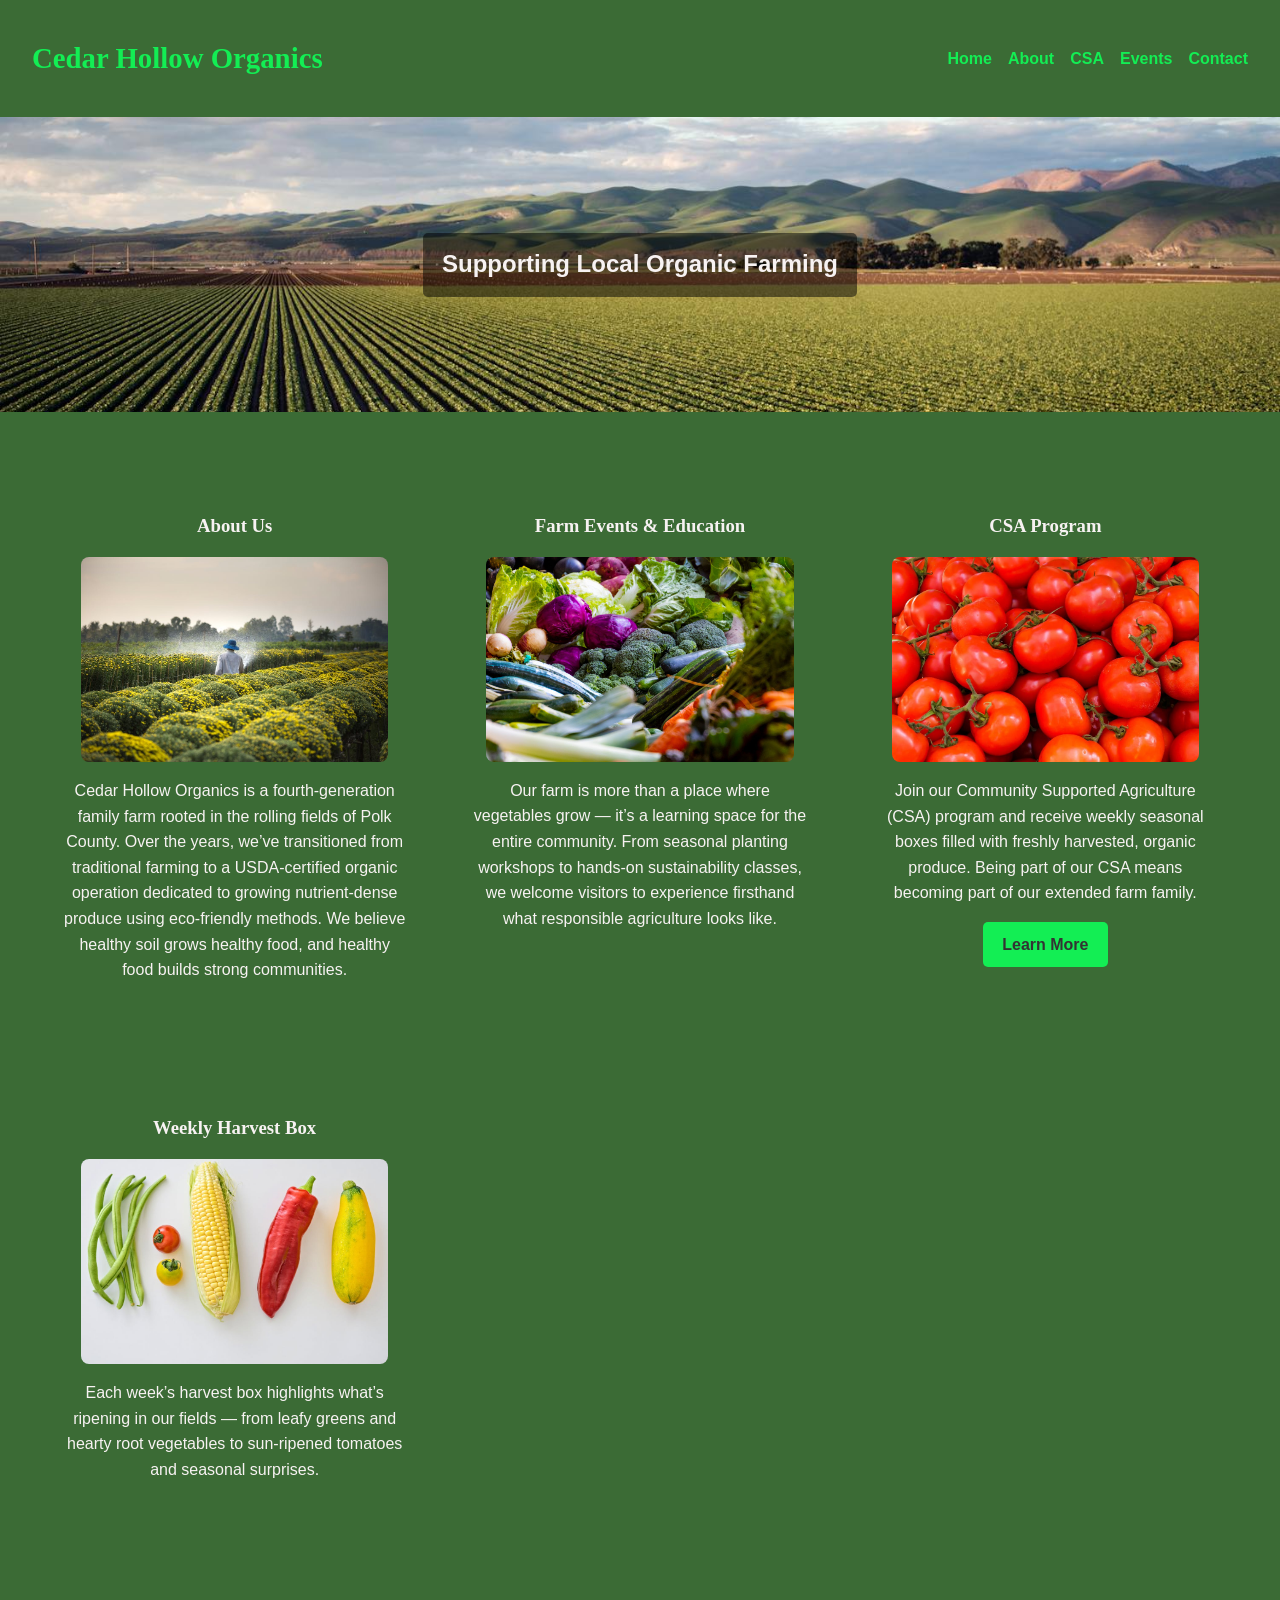
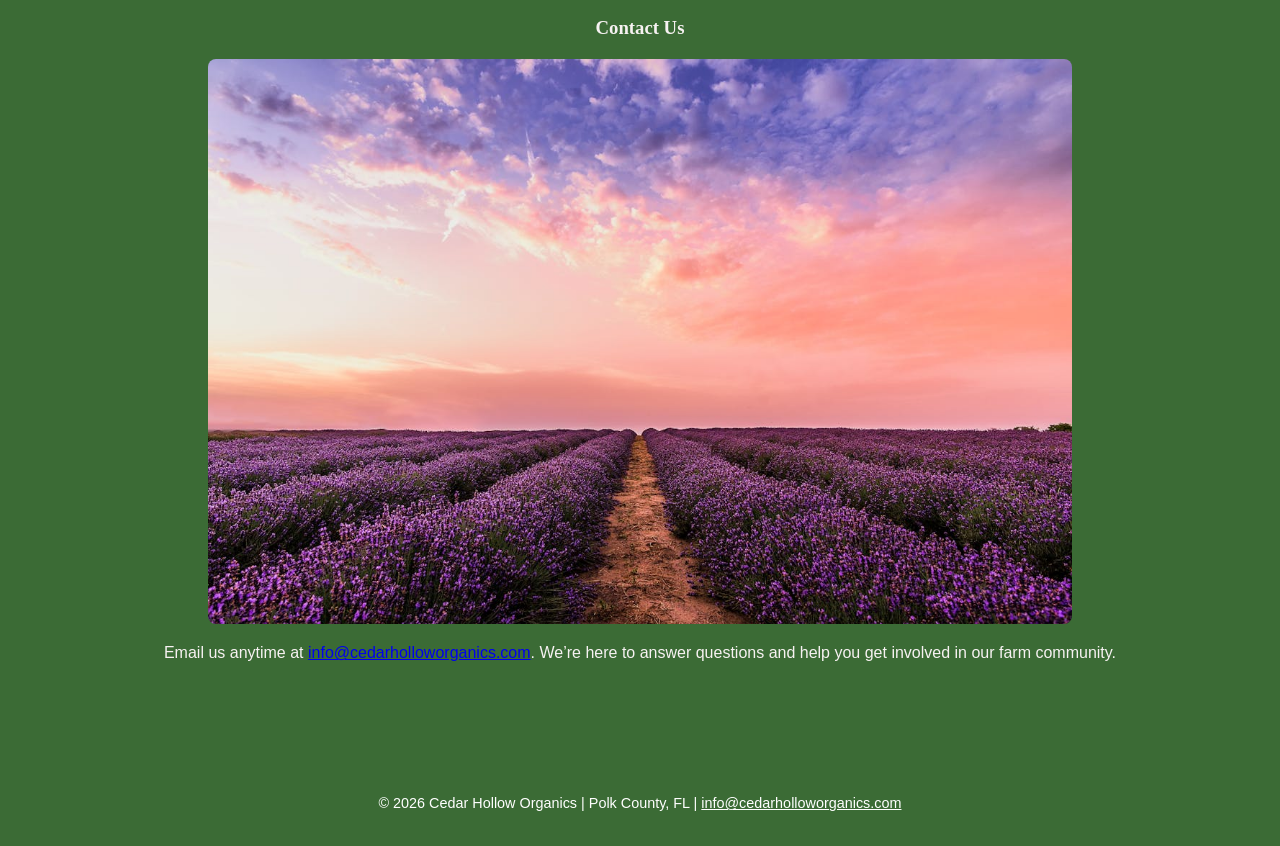
<file: index.html>
<!DOCTYPE html>
<html lang="en">
<head>
  <meta charset="UTF-8">
  <meta name="viewport" content="width=device-width, initial-scale=1.0">
  <title>Cedar Hollow Organics | Home</title>
  <meta name="description" content="Cedar Hollow Organics provides fresh organic produce, CSA memberships, and farm events for the Polk County community.">
  <link rel="stylesheet" href="style.css">
</head>
<body>

<header>
  <h1>Cedar Hollow Organics</h1>
  <nav>
    <button class="menu-toggle" aria-label="Menu">&#9776;</button>
    <ul class="nav-list">
      <li><a href="index.html">Home</a></li>
      <li><a href="about.html">About</a></li>
      <li><a href="csa.html">CSA</a></li>
      <li><a href="events.html">Events</a></li>
      <li><a href="contact.html">Contact</a></li>
    </ul>
  </nav>
</header>

<section class="hero">
  <h2>Supporting Local Organic Farming</h2>
</section>

<main>

  <section id="about">
    <h3>About Us</h3>
    <div class="home-image-container">
      <img src="images/about_us.jpeg" alt="Farmers tending crops at Cedar Hollow Organics">
    </div>
    <p>Cedar Hollow Organics is a fourth‑generation family farm rooted in the rolling fields of Polk County. Over the years, we’ve transitioned from traditional farming to a USDA‑certified organic operation dedicated to growing nutrient‑dense produce using eco‑friendly methods. We believe healthy soil grows healthy food, and healthy food builds strong communities.</p>
  </section>

  <section id="events">
    <h3>Farm Events & Education</h3>
    <div class="home-image-container">
      <img src="images/events.jpeg" alt="Community members attending a farm workshop">
    </div>
    <p>Our farm is more than a place where vegetables grow — it’s a learning space for the entire community. From seasonal planting workshops to hands‑on sustainability classes, we welcome visitors to experience firsthand what responsible agriculture looks like.</p>
  </section>

  <section id="csa">
    <h3>CSA Program</h3>
    <div class="home-image-container">
      <img src="images/csa_program.jpeg" alt="CSA produce box filled with fresh vegetables">
    </div>
    <p>Join our Community Supported Agriculture (CSA) program and receive weekly seasonal boxes filled with freshly harvested, organic produce. Being part of our CSA means becoming part of our extended farm family.</p>
    <a href="csa.html" class="button">Learn More</a>
  </section>

  <section id="harvest">
    <h3>Weekly Harvest Box</h3>
    <div class="home-image-container">
      <img src="images/harvest_box.jpeg" alt="Weekly harvest box with assorted organic produce">
    </div>
    <p>Each week’s harvest box highlights what’s ripening in our fields — from leafy greens and hearty root vegetables to sun‑ripened tomatoes and seasonal surprises.</p>
  </section>

  <section id="contact">
    <h3>Contact Us</h3>
    <div class="home-image-container contact-home-image">
      <img src="images/contact.jpeg" alt="Farmhouse exterior at Cedar Hollow Organics">
    </div>
    <p>Email us anytime at <a href="mailto:info@cedarholloworganics.com">info@cedarholloworganics.com</a>. We’re here to answer questions and help you get involved in our farm community.</p>
  </section>

</main>

<footer>
  <p>© 2026 Cedar Hollow Organics | Polk County, FL | 
    <a href="mailto:info@cedarholloworganics.com">info@cedarholloworganics.com</a></p>
</footer>

<script>
const menuToggle=document.querySelector('.menu-toggle');
const navList=document.querySelector('.nav-list');
menuToggle.addEventListener('click',()=>{navList.classList.toggle('show');});
</script>

</body>
</html>
</file>
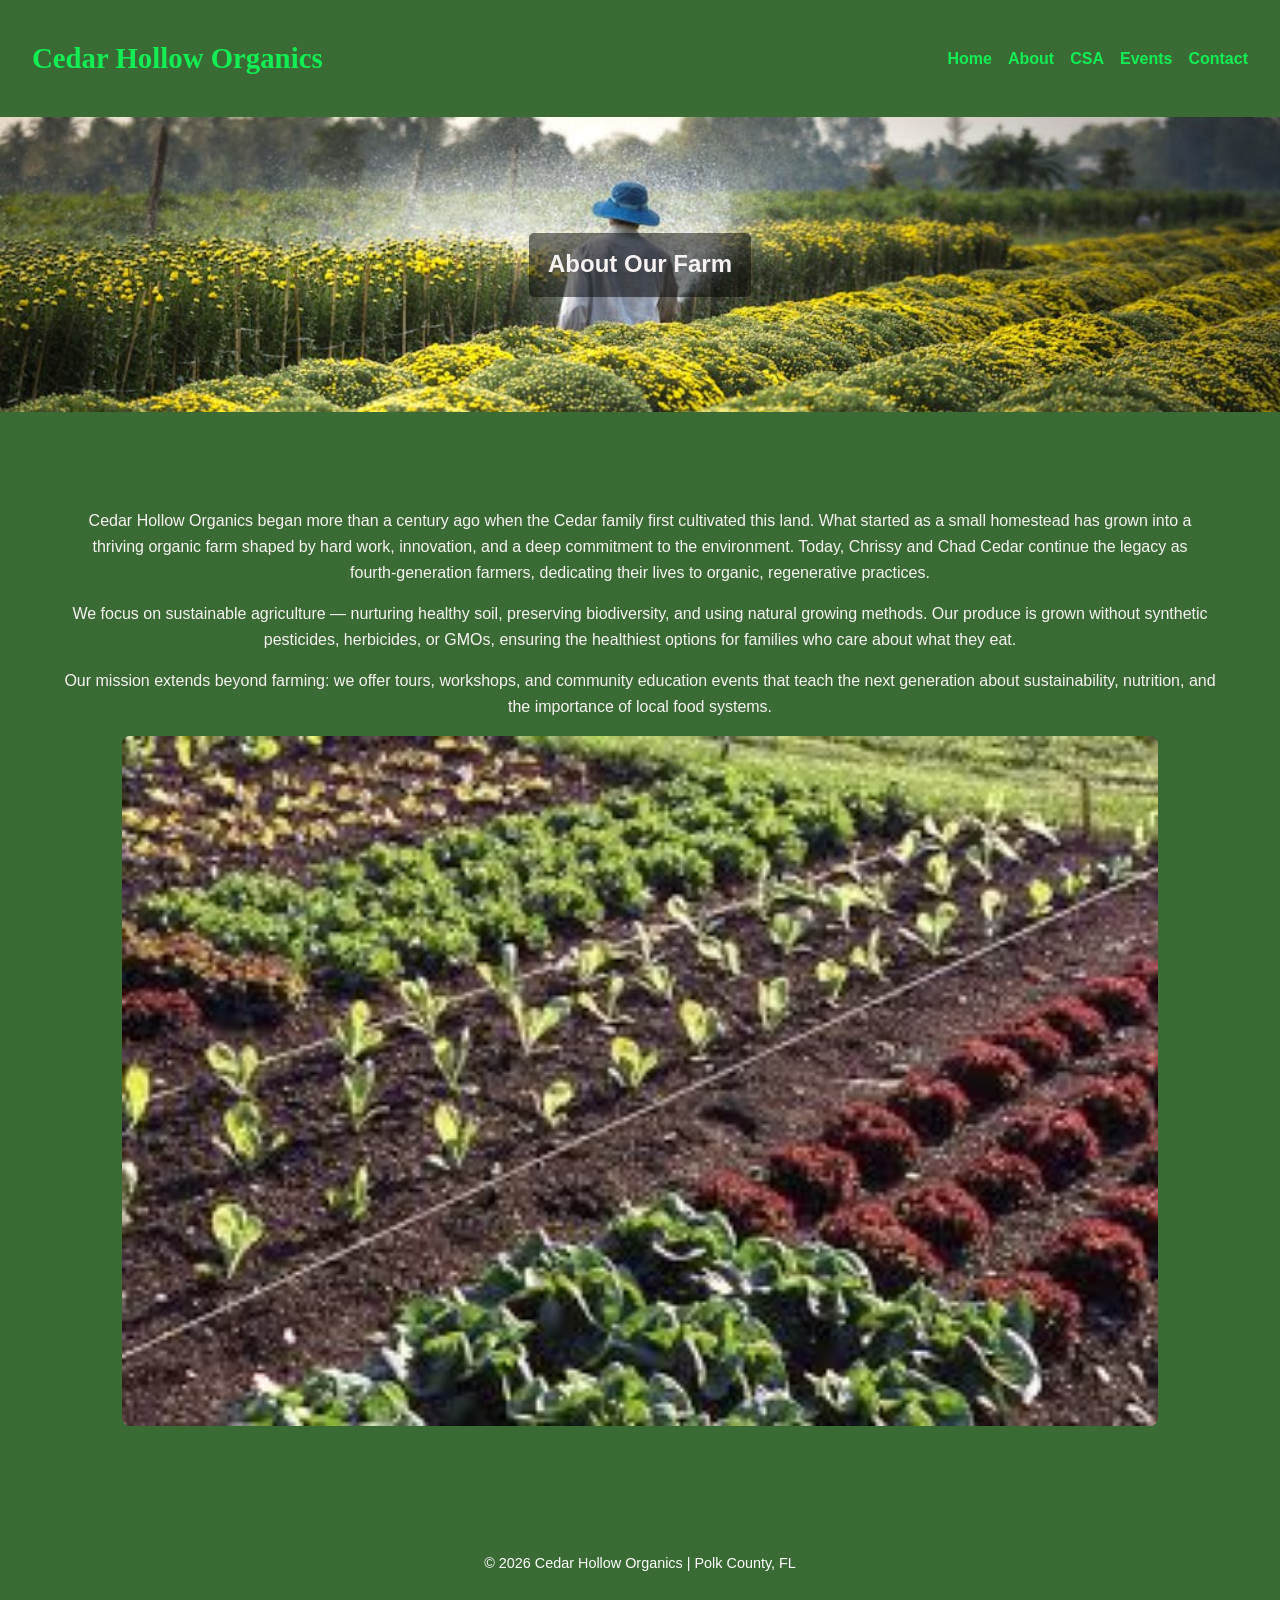
<file: about.html>
<!DOCTYPE html>
<html lang="en">
<head>
  <meta charset="UTF-8">
  <meta name="viewport" content="width=device-width, initial-scale=1.0">
  <title>About | Cedar Hollow Organics</title>
  <meta name="description" content="Learn how the Cedar family built a sustainable, organic farm over four generations.">
  <link rel="stylesheet" href="style.css">
</head>
<body>

<header>
  <h1>Cedar Hollow Organics</h1>
  <nav>
    <button class="menu-toggle" aria-label="Menu">&#9776;</button>
    <ul class="nav-list">
      <li><a href="index.html">Home</a></li>
      <li><a href="about.html">About</a></li>
      <li><a href="csa.html">CSA</a></li>
      <li><a href="events.html">Events</a></li>
      <li><a href="contact.html">Contact</a></li>
    </ul>
  </nav>
</header>

<section class="about-hero">
  <h2>About Our Farm</h2>
</section>

<main>
  <section class="about-content">
    <p>Cedar Hollow Organics began more than a century ago when the Cedar family first cultivated this land. What started as a small homestead has grown into a thriving organic farm shaped by hard work, innovation, and a deep commitment to the environment. Today, Chrissy and Chad Cedar continue the legacy as fourth‑generation farmers, dedicating their lives to organic, regenerative practices.</p>

    <p>We focus on sustainable agriculture — nurturing healthy soil, preserving biodiversity, and using natural growing methods. Our produce is grown without synthetic pesticides, herbicides, or GMOs, ensuring the healthiest options for families who care about what they eat.</p>

    <p>Our mission extends beyond farming: we offer tours, workshops, and community education events that teach the next generation about sustainability, nutrition, and the importance of local food systems.</p>

    <div class="home-image-container">
      <img src="images/farm_family.jpeg" alt="The Cedar family working on their organic farm together">
    </div>
  </section>
</main>

<footer>
  <p>© 2026 Cedar Hollow Organics | Polk County, FL</p>
</footer>

<script>
const menuToggle=document.querySelector('.menu-toggle');
const navList=document.querySelector('.nav-list');
menuToggle.addEventListener('click',()=>{navList.classList.toggle('show');});
</script>

</body>
</html>
</file>
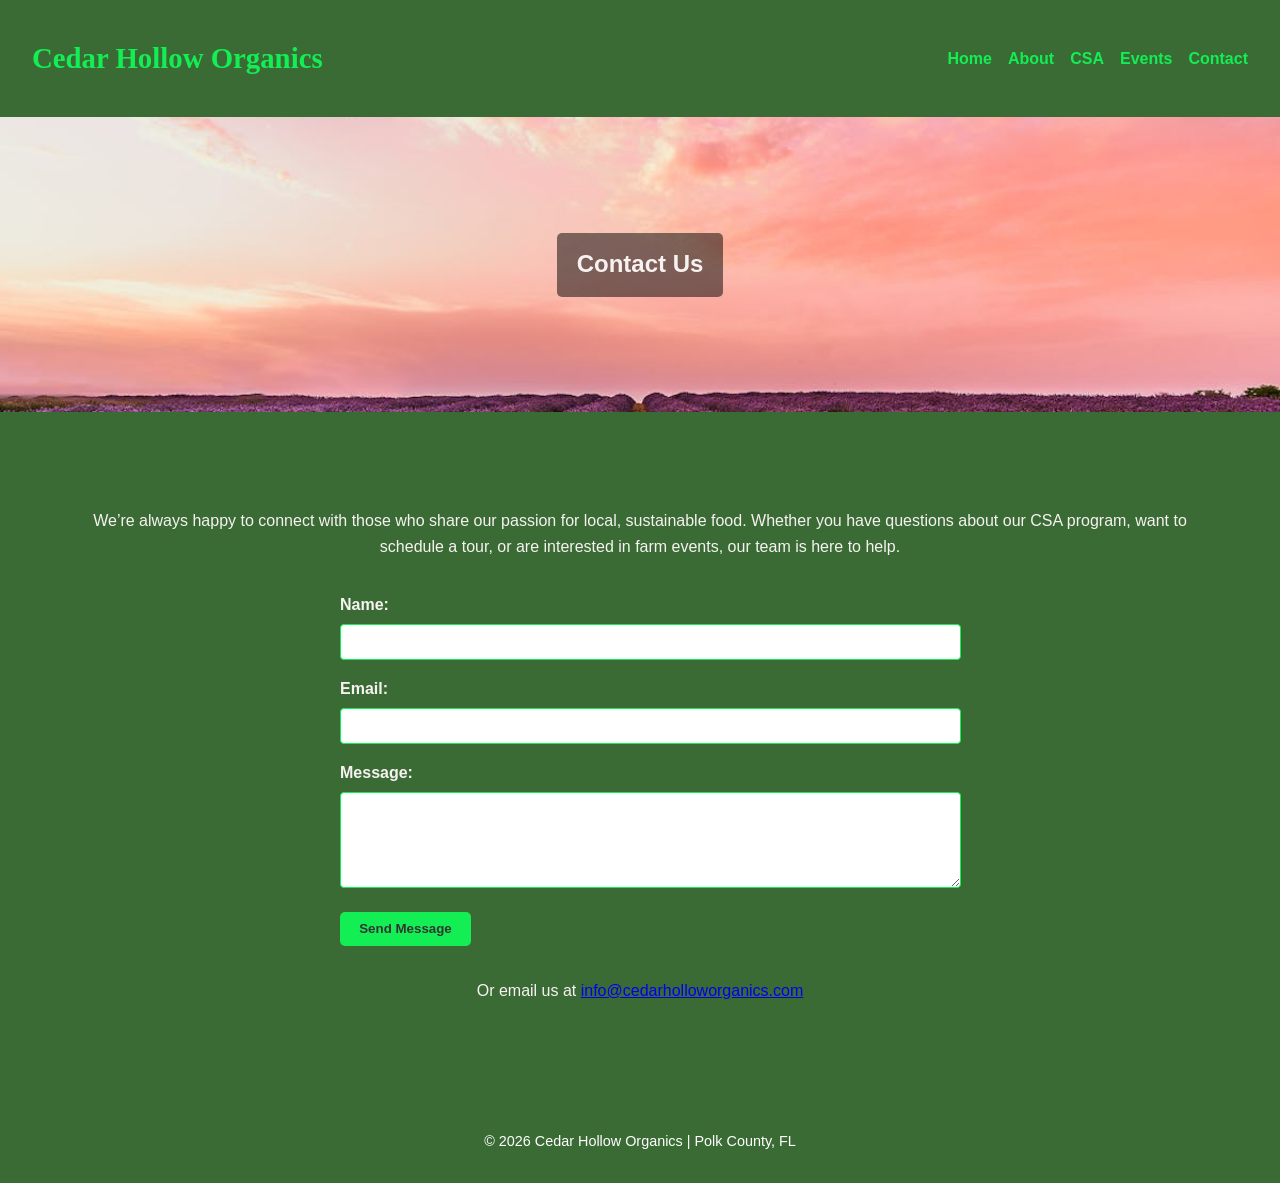
<file: contact.html>
<!DOCTYPE html>
<html lang="en">
<head>
  <meta charset="UTF-8">
  <meta name="viewport" content="width=device-width, initial-scale=1.0">
  <title>Contact | Cedar Hollow Organics</title>
  <meta name="description" content="Contact Cedar Hollow Organics to learn more about our farm, CSA program, or community events.">
  <link rel="stylesheet" href="style.css">
</head>
<body>

<header>
  <h1>Cedar Hollow Organics</h1>
  <nav>
    <button class="menu-toggle" aria-label="Menu">&#9776;</button>
    <ul class="nav-list">
      <li><a href="index.html">Home</a></li>
      <li><a href="about.html">About</a></li>
      <li><a href="csa.html">CSA</a></li>
      <li><a href="events.html">Events</a></li>
      <li><a href="contact.html">Contact</a></li>
    </ul>
  </nav>
</header>

<section class="contact-hero">
  <h2>Contact Us</h2>
</section>

<main>
  <section class="contact-form">
    <p>We’re always happy to connect with those who share our passion for local, sustainable food. Whether you have questions about our CSA program, want to schedule a tour, or are interested in farm events, our team is here to help.</p>

    <form>
      <label for="name">Name:</label>
      <input type="text" id="name" name="name" required>

      <label for="email">Email:</label>
      <input type="email" id="email" name="email" required>

      <label for="message">Message:</label>
      <textarea id="message" name="message" rows="5" required></textarea>

      <button type="submit" class="button">Send Message</button>
    </form>

    <p style="text-align:center; margin-top:1rem;">
      Or email us at 
      <a href="mailto:info@cedarholloworganics.com">info@cedarholloworganics.com</a>
    </p>
  </section>
</main>

<footer>
  <p>© 2026 Cedar Hollow Organics | Polk County, FL</p>
</footer>

<script>
const menuToggle=document.querySelector('.menu-toggle');
const navList=document.querySelector('.nav-list');
menuToggle.addEventListener('click',()=>{navList.classList.toggle('show');});
</script>

</body>
</html>
</file>
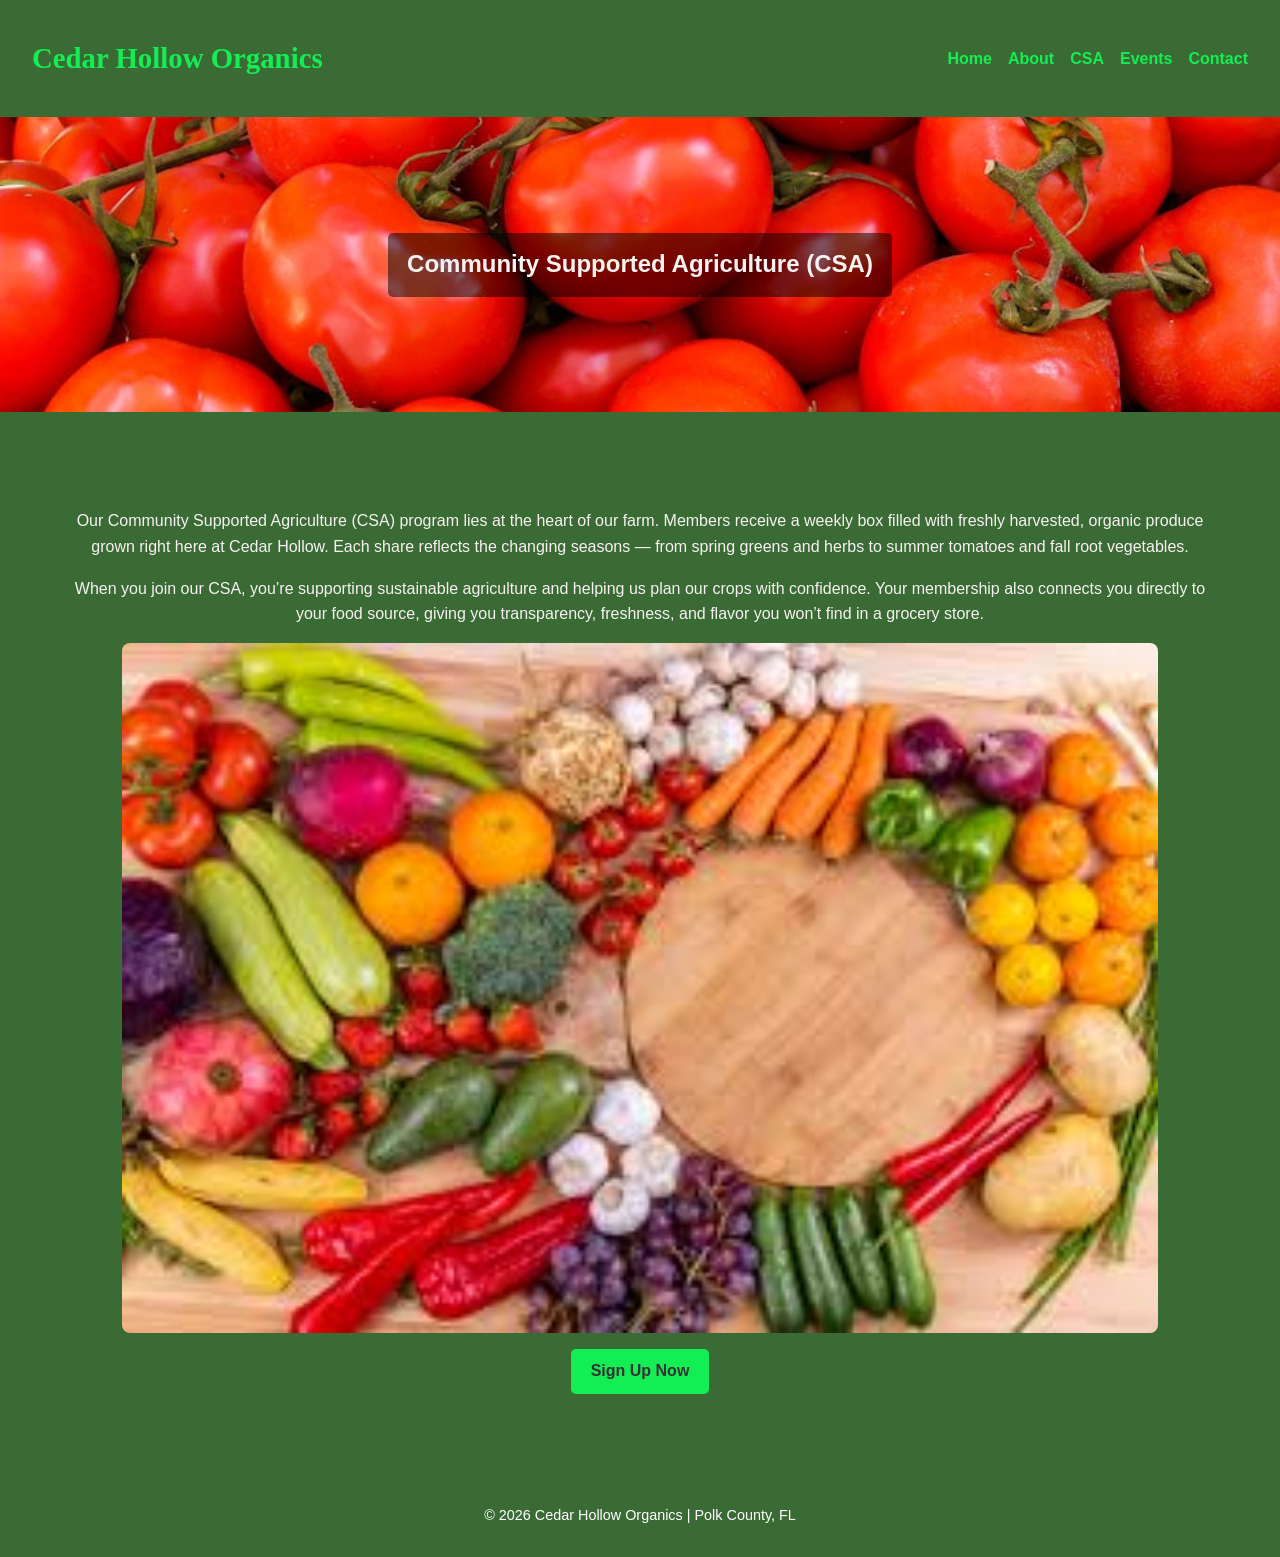
<file: csa.html>
<!DOCTYPE html>
<html lang="en">
<head>
  <meta charset="UTF-8">
  <meta name="viewport" content="width=device-width, initial-scale=1.0">
  <title>CSA Program | Cedar Hollow Organics</title>
  <meta name="description" content="Join our CSA program for weekly seasonal boxes of fresh organic produce grown on our family farm.">
  <link rel="stylesheet" href="style.css">
</head>
<body>

<header>
  <h1>Cedar Hollow Organics</h1>
  <nav>
    <button class="menu-toggle" aria-label="Menu">&#9776;</button>
    <ul class="nav-list">
      <li><a href="index.html">Home</a></li>
      <li><a href="about.html">About</a></li>
      <li><a href="csa.html">CSA</a></li>
      <li><a href="events.html">Events</a></li>
      <li><a href="contact.html">Contact</a></li>
    </ul>
  </nav>
</header>

<section class="csa-hero">
  <h2>Community Supported Agriculture (CSA)</h2>
</section>

<main>
  <section class="csa-info">
    <p>Our Community Supported Agriculture (CSA) program lies at the heart of our farm. Members receive a weekly box filled with freshly harvested, organic produce grown right here at Cedar Hollow. Each share reflects the changing seasons — from spring greens and herbs to summer tomatoes and fall root vegetables.</p>

    <p>When you join our CSA, you’re supporting sustainable agriculture and helping us plan our crops with confidence. Your membership also connects you directly to your food source, giving you transparency, freshness, and flavor you won’t find in a grocery store.</p>

    <div class="home-image-container">
      <img src="images/vegetable_variety.jpeg" alt="Assortment of fresh organic vegetables harvested for CSA members">
    </div>

    <a href="#" class="button">Sign Up Now</a>
  </section>
</main>

<footer>
  <p>© 2026 Cedar Hollow Organics | Polk County, FL</p>
</footer>

<script>
const menuToggle=document.querySelector('.menu-toggle');
const navList=document.querySelector('.nav-list');
menuToggle.addEventListener('click',()=>{navList.classList.toggle('show');});
</script>

</body>
</html>
</file>
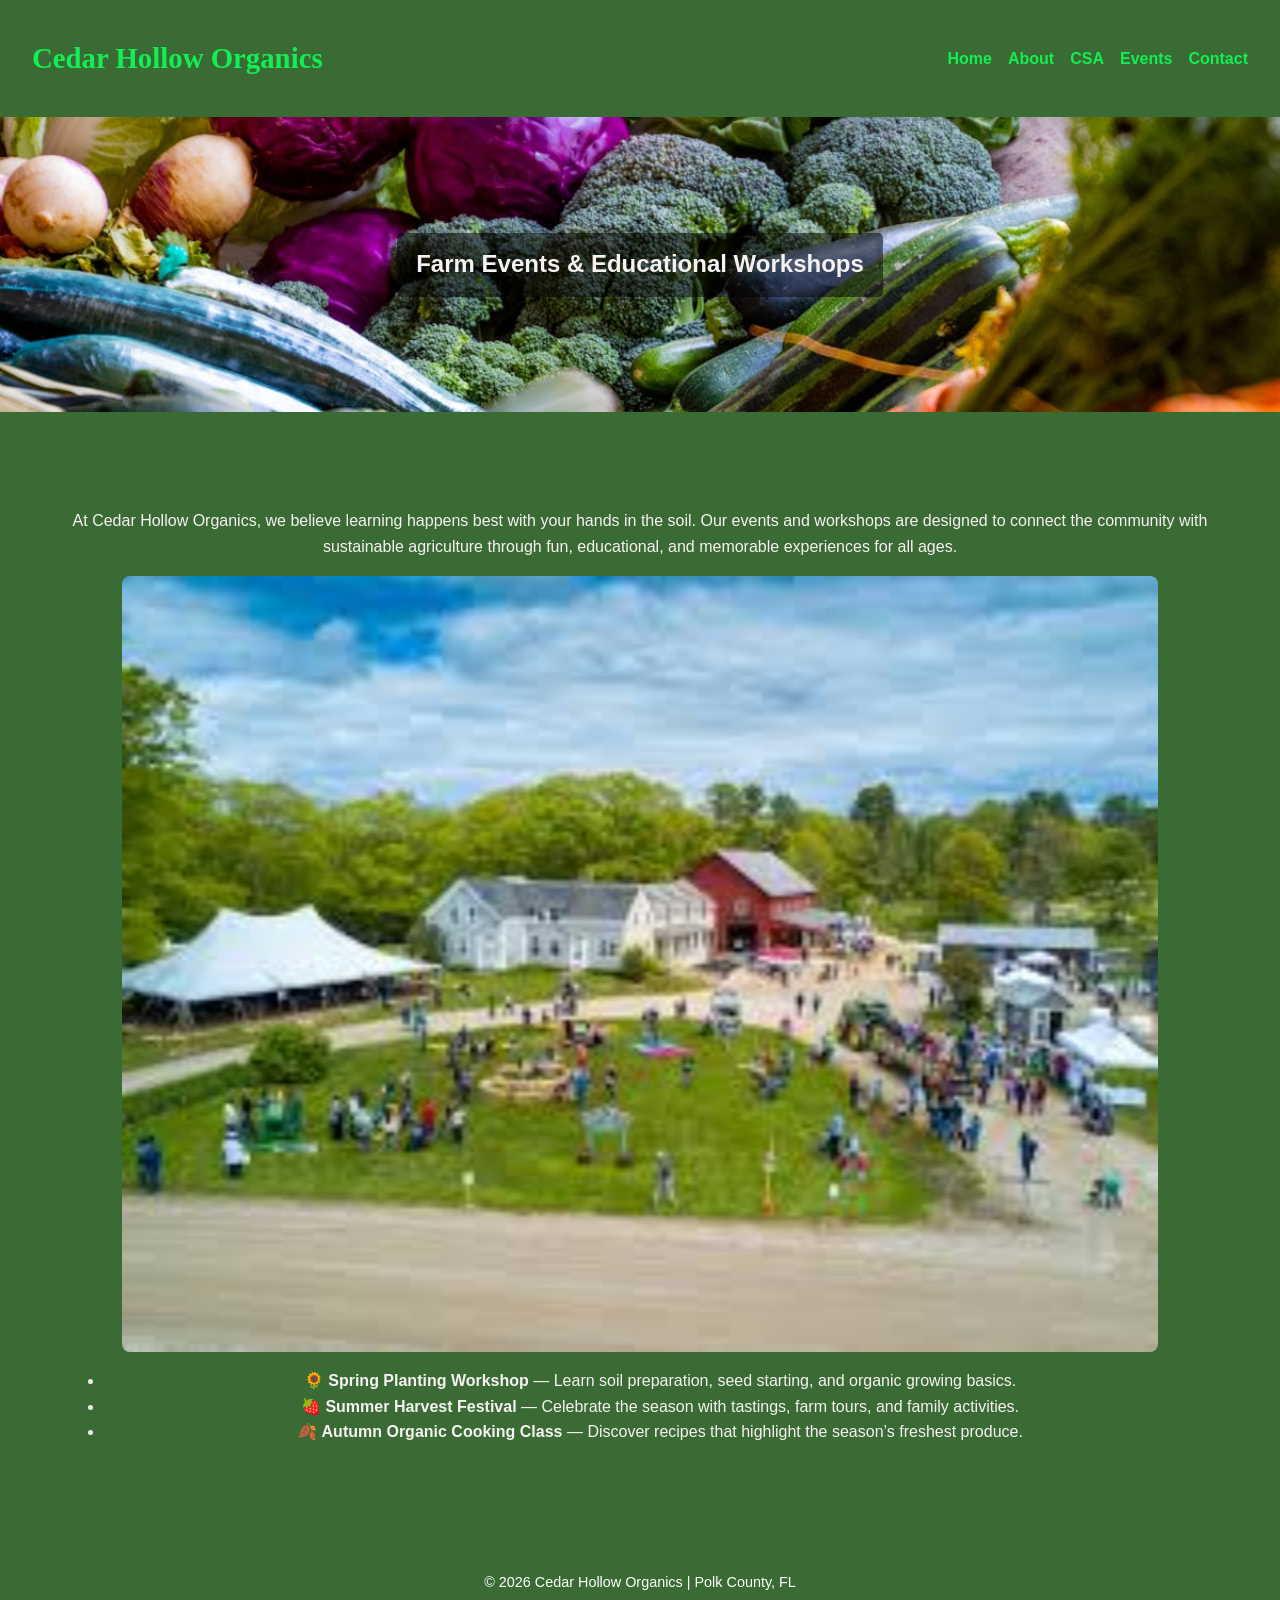
<file: events.html>
<!DOCTYPE html>
<html lang="en">
<head>
  <meta charset="UTF-8">
  <meta name="viewport" content="width=device-width, initial-scale=1.0">
  <title>Farm Events | Cedar Hollow Organics</title>
  <meta name="description" content="Explore seasonal farm events, workshops, and hands-on education at Cedar Hollow Organics.">
  <link rel="stylesheet" href="style.css">
</head>
<body>

<header>
  <h1>Cedar Hollow Organics</h1>
  <nav>
    <button class="menu-toggle" aria-label="Menu">&#9776;</button>
    <ul class="nav-list">
      <li><a href="index.html">Home</a></li>
      <li><a href="about.html">About</a></li>
      <li><a href="csa.html">CSA</a></li>
      <li><a href="events.html">Events</a></li>
      <li><a href="contact.html">Contact</a></li>
    </ul>
  </nav>
</header>

<section class="events-hero">
  <h2>Farm Events & Educational Workshops</h2>
</section>

<main>
  <section class="events-section">
    <p>At Cedar Hollow Organics, we believe learning happens best with your hands in the soil. Our events and workshops are designed to connect the community with sustainable agriculture through fun, educational, and memorable experiences for all ages.</p>

    <div class="home-image-container">
      <img src="images/workshop.jpeg" alt="Community workshop teaching organic farming techniques">
    </div>

    <ul class="events-list">
      <li>🌻 <strong>Spring Planting Workshop</strong> — Learn soil preparation, seed starting, and organic growing basics.</li>
      <li>🍓 <strong>Summer Harvest Festival</strong> — Celebrate the season with tastings, farm tours, and family activities.</li>
      <li>🍂 <strong>Autumn Organic Cooking Class</strong> — Discover recipes that highlight the season’s freshest produce.</li>
    </ul>
  </section>
</main>

<footer>
  <p>© 2026 Cedar Hollow Organics | Polk County, FL</p>
</footer>

<script>
const menuToggle=document.querySelector('.menu-toggle');
const navList=document.querySelector('.nav-list');
menuToggle.addEventListener('click',()=>{navList.classList.toggle('show');});
</script>

</body>
</html>
</file>
<file: style.css>
/* === Base Styles === */
body {
  font-family: "Open Sans", sans-serif;
  margin: 0;
  background-color: #3B6B35;
  color: #f7f2f2;
  line-height: 1.6;
}

/* === Header & Navigation === */
header {
  background: #3B6B35;
  color: rgb(19, 238, 84);
  display: flex;
  justify-content: space-between;
  align-items: center;
  padding: 1rem 2rem;
}

header h1 {
  font-family: "Lora", serif;
  font-size: 1.8em;
}

nav ul {
  list-style: none;
  display: flex;
  gap: 1rem;
  margin: 0;
  padding: 0;
}

nav a {
  color: rgb(19, 238, 84);
  text-decoration: none;
  font-weight: bold;
  transition: color 0.3s ease;
}

nav a:hover {
  color: #450ae6;
}

.menu-toggle {
  display: none;
  background: none;
  border: none;
  color: rgb(19, 238, 84);
  font-size: 2rem;
  cursor: pointer;
}

/* === Hero Sections === */
.hero,
.about-hero,
.csa-hero,
.events-hero,
.contact-hero {
  color: #f7f2f2;
  text-align: center;
  padding: 6rem 1rem;
}

.hero {
  background: url("images/hero_image.jpeg") center/cover no-repeat;
}

.about-hero {
  background: url("images/about_us.jpeg") center/cover no-repeat;
}

.csa-hero {
  background: url("images/csa_program.jpeg") center/cover no-repeat;
}

.events-hero {
  background: url("images/events.jpeg") center/cover no-repeat;
}

.contact-hero {
  background: url("images/contact.jpeg") center/cover no-repeat;
}

.hero h2,
.about-hero h2,
.csa-hero h2,
.events-hero h2,
.contact-hero h2 {
  background: rgba(0, 0, 0, 0.5);
  padding: 0.8rem 1.2rem;
  border-radius: 5px;
  display: inline-block;
}

/* === Main Content Sections === */
main {
  display: grid;
  grid-template-columns: repeat(auto-fit, minmax(350px, 1fr));
  gap: 2rem;
  padding: 3rem;
}

main section {
  padding: 2rem 1rem;
  text-align: center;
}

main h3 {
  color: #f7f2f2;
  font-family: "Lora", serif;
  margin-bottom: 1rem;
}

/* === Image Container === */
.home-image-container {
  display: block;
  margin: 1rem auto;
  max-width: 90%;
}

.home-image-container img {
  width: 100%;
  height: auto;
  border-radius: 8px;
  display: block;
}

/* === Contact Section Overrides === */
#contact {
  grid-column: 1 / -1;
  text-align: center;
}

#contact .home-image-container {
  max-width: 75%;
  margin-left: auto;
  margin-right: auto;
}

/* === Buttons === */
.button {
  background: rgb(19, 238, 84);
  color: #333;
  padding: 0.6rem 1.2rem;
  border-radius: 5px;
  text-decoration: none;
  font-weight: bold;
  display: inline-block;
}

.button:hover {
  background: #450ae6;
  color: white;
}

/* === Forms === */
form {
  max-width: 600px;
  margin: 2rem auto;
  text-align: left;
}

form label {
  display: block;
  font-weight: bold;
  margin-top: 1rem;
}

form input,
form textarea {
  width: 100%;
  padding: 0.6rem;
  margin-top: 0.4rem;
  border: 1px solid rgb(19, 238, 84);
  border-radius: 4px;
}

form button {
  background: #450ae6;
  color: #ffffff;
  padding: 0.6rem 1.2rem;
  border: none;
  border-radius: 5px;
  margin-top: 1rem;
  font-weight: bold;
}

form button:hover {
  background: #3B6B35;
  color: white;
}

/* === Footer === */
footer {
  background: #3B6B35;
  color: white;
  text-align: center;
  padding: 1rem;
  font-size: 0.9em;
}

footer a {
  color: white;
  text-decoration: underline;
}

footer a:hover {
  color: #450ae6;
}

/* === Responsive Navigation === */
@media (max-width: 700px) {
  nav ul {
    display: none;
    flex-direction: column;
    background: #3B6B35;
    width: 100%;
    padding: 1rem 0;
  }

  nav ul.show {
    display: flex;
  }

  .menu-toggle {
    display: inline-block;
  }

  header {
    flex-direction: column;
    align-items: flex-start;
  }

  main {
    padding: 1.5rem;
    display: block;
  }
  .events-list {
  max-width: 700px;
  margin: 1.5rem auto;
  text-align: left;
  padding-left: 1rem;
}
}
</file>
